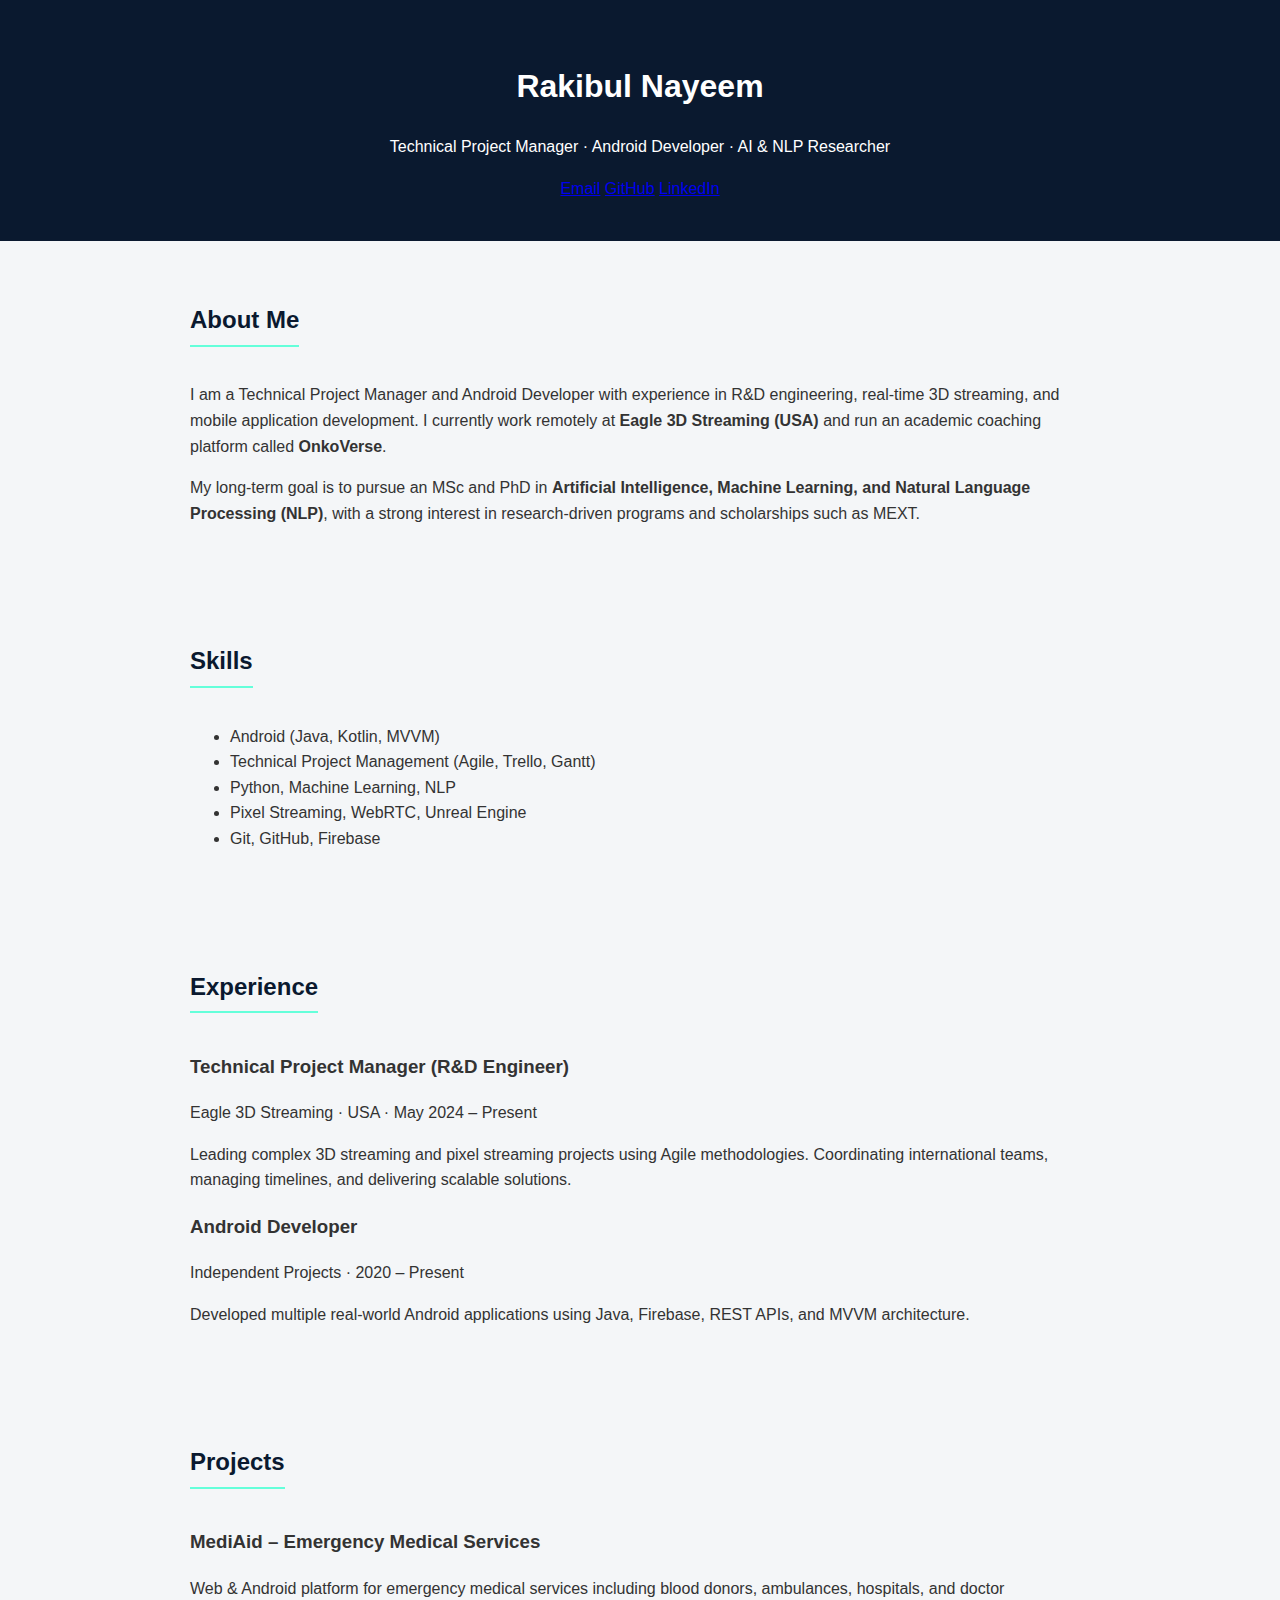
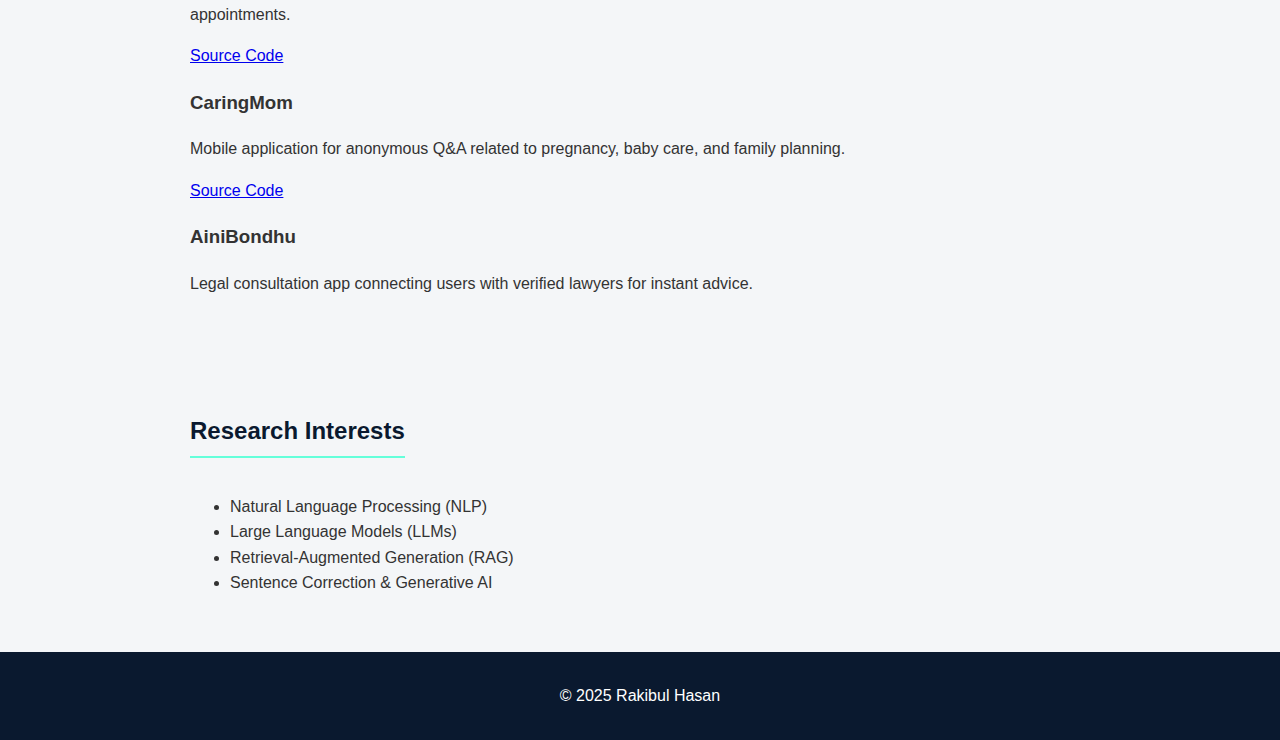
<file: index.html>
<!DOCTYPE html>
<html lang="en">
<head>
    <meta charset="UTF-8">
    <title>Rakibul Hasan | Portfolio</title>
    <meta name="viewport" content="width=device-width, initial-scale=1.0">

    <meta name="description" content="Rakibul Nayeem – Android Developer, Technical Project Manager, AI & NLP Researcher">

    <link rel="stylesheet" href="style.css">
</head>
<body>

<div class="container">

    <!-- HERO -->
    <header class="hero">
        <h1>Rakibul Nayeem</h1>
        <p>
            Technical Project Manager · Android Developer · AI & NLP Researcher  
        </p>

        <div class="hero-links">
            <a href="mailto:rakibul.cse.ruet@gmail.com">Email</a>
            <a href="https://github.com/RakibulNayeem" target="_blank">GitHub</a>
            <a href="https://www.linkedin.com/in/rakibulnayeem/" target="_blank">LinkedIn</a>
        </div>
    </header>

    <!-- ABOUT -->
    <section>
        <h2>About Me</h2>
        <p>
            I am a Technical Project Manager and Android Developer with experience in
            R&D engineering, real-time 3D streaming, and mobile application development.
            I currently work remotely at <strong>Eagle 3D Streaming (USA)</strong> and
            run an academic coaching platform called <strong>OnkoVerse</strong>.
        </p>
        <p>
            My long-term goal is to pursue an MSc and PhD in
            <strong>Artificial Intelligence, Machine Learning, and Natural Language Processing (NLP)</strong>,
            with a strong interest in research-driven programs and scholarships such as MEXT.
        </p>
    </section>

    <!-- SKILLS -->
    <section>
        <h2>Skills</h2>
        <ul class="grid">
            <li>Android (Java, Kotlin, MVVM)</li>
            <li>Technical Project Management (Agile, Trello, Gantt)</li>
            <li>Python, Machine Learning, NLP</li>
            <li>Pixel Streaming, WebRTC, Unreal Engine</li>
            <li>Git, GitHub, Firebase</li>
        </ul>
    </section>

    <!-- EXPERIENCE -->
    <section>
        <h2>Experience</h2>

        <div class="card">
            <h3>Technical Project Manager (R&D Engineer)</h3>
            <span>Eagle 3D Streaming · USA · May 2024 – Present</span>
            <p>
                Leading complex 3D streaming and pixel streaming projects using Agile methodologies.
                Coordinating international teams, managing timelines, and delivering scalable solutions.
            </p>
        </div>

        <div class="card">
            <h3>Android Developer</h3>
            <span>Independent Projects · 2020 – Present</span>
            <p>
                Developed multiple real-world Android applications using Java, Firebase,
                REST APIs, and MVVM architecture.
            </p>
        </div>
    </section>

    <!-- PROJECTS -->
    <section>
        <h2>Projects</h2>

        <div class="card">
            <h3>MediAid – Emergency Medical Services</h3>
            <p>
                Web & Android platform for emergency medical services including blood donors,
                ambulances, hospitals, and doctor appointments.
            </p>
            <a href="https://github.com/RakibulNayeem/MediAid-Web" target="_blank">Source Code</a>
        </div>

        <div class="card">
            <h3>CaringMom</h3>
            <p>
                Mobile application for anonymous Q&A related to pregnancy, baby care,
                and family planning.
            </p>
            <a href="https://github.com/RakibulNayeem/CaringMom" target="_blank">Source Code</a>
        </div>

        <div class="card">
            <h3>AiniBondhu</h3>
            <p>
                Legal consultation app connecting users with verified lawyers for instant advice.
            </p>
        </div>
    </section>

    <!-- RESEARCH -->
    <section>
        <h2>Research Interests</h2>
        <ul class="list">
            <li>Natural Language Processing (NLP)</li>
            <li>Large Language Models (LLMs)</li>
            <li>Retrieval-Augmented Generation (RAG)</li>
            <li>Sentence Correction & Generative AI</li>
        </ul>
    </section>

    <!-- FOOTER -->
    <footer class="footer">
        <p>© 2025 Rakibul Hasan</p>
    </footer>

</div>

</body>
</html>
</file>
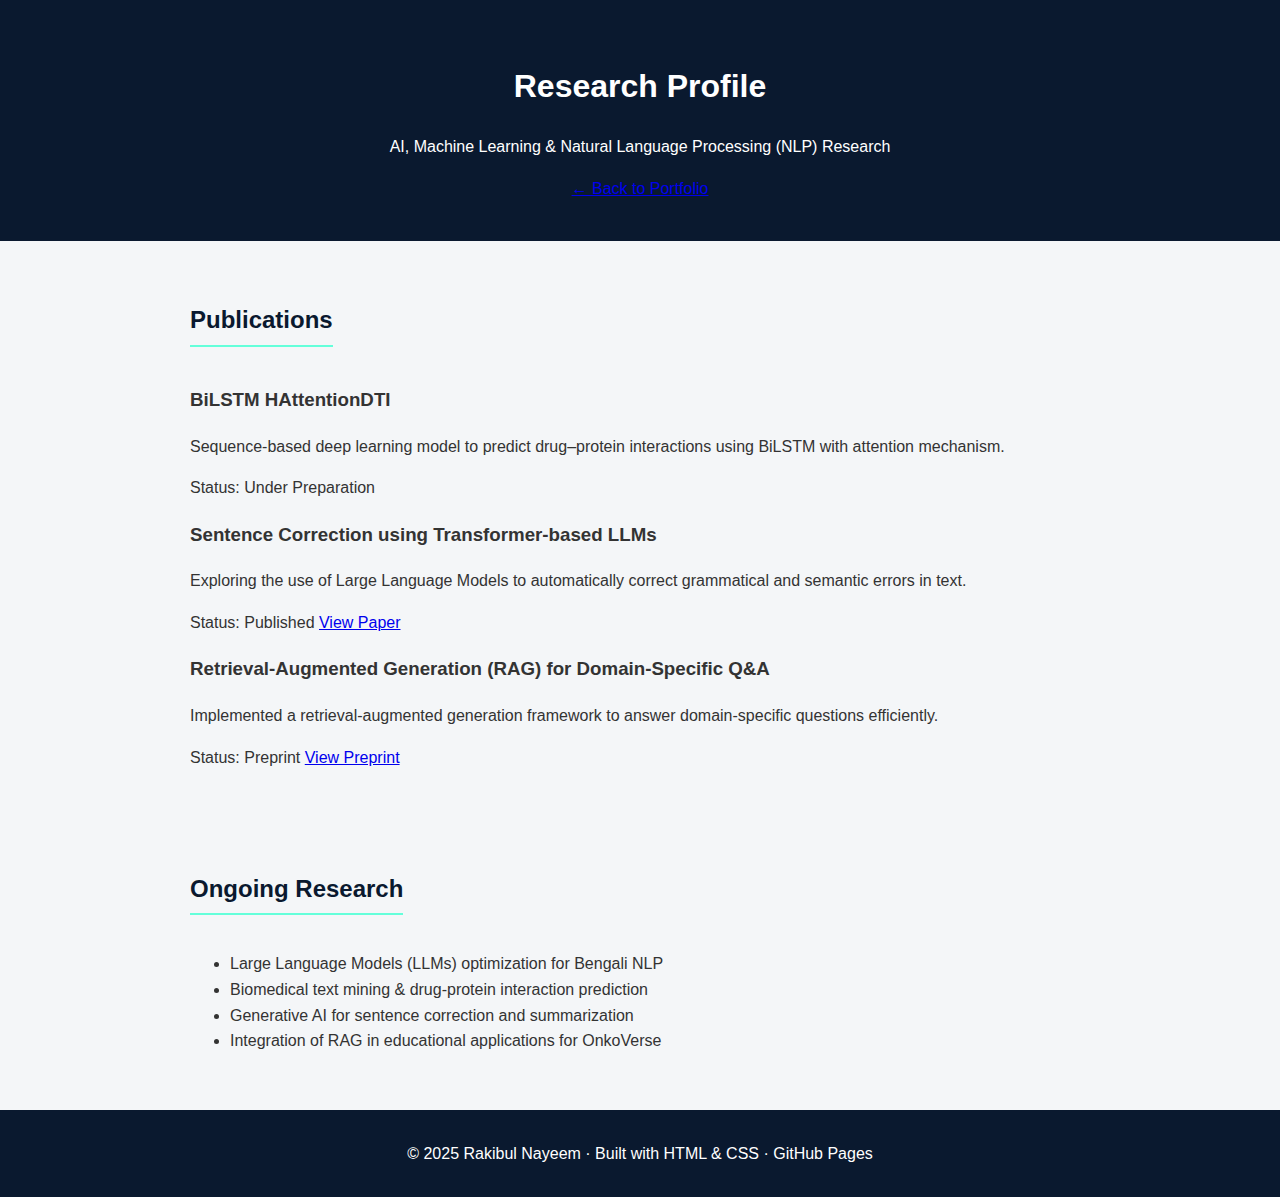
<file: research.html>
<!DOCTYPE html>
<html lang="en">
<head>
    <meta charset="UTF-8">
    <title>Rakibul Nayeem | Research Profile</title>
    <meta name="viewport" content="width=device-width, initial-scale=1.0">
    
    <!-- SEO / Scholar Meta -->
    <meta name="description" content="Research profile of Rakibul Nayeem – AI, Machine Learning, NLP. Publications, projects, and ongoing research for MSc/PhD applications.">
    <meta name="keywords" content="Rakibul Nayeem, NLP, AI, Machine Learning, Research, Publications, PhD, MSc, MEXT Scholarship, Google Scholar">
    <link rel="canonical" href="https://yourgithubusername.github.io/Portfolio/research.html">
    
    <link rel="stylesheet" href="style.css">
</head>
<body>
<div class="container">

    <header class="hero">
        <h1>Research Profile</h1>
        <p>AI, Machine Learning & Natural Language Processing (NLP) Research</p>
        <a href="index.html" class="cv-btn">← Back to Portfolio</a>
    </header>

    <!-- PUBLICATIONS -->
    <section>
        <h2>Publications</h2>

        <div class="card">
            <h3>BiLSTM HAttentionDTI</h3>
            <p>
                Sequence-based deep learning model to predict drug–protein interactions
                using BiLSTM with attention mechanism.
            </p>
            <span>Status: Under Preparation</span>
        </div>

        <div class="card">
            <h3>Sentence Correction using Transformer-based LLMs</h3>
            <p>
                Exploring the use of Large Language Models to automatically correct grammatical and semantic errors in text.
            </p>
            <span>Status: Published</span>
            <a href="https://doi.org/your-doi-here" target="_blank">View Paper</a>
        </div>

        <div class="card">
            <h3>Retrieval-Augmented Generation (RAG) for Domain-Specific Q&A</h3>
            <p>
                Implemented a retrieval-augmented generation framework to answer domain-specific questions efficiently.
            </p>
            <span>Status: Preprint</span>
            <a href="https://arxiv.org/abs/your-arxiv-id" target="_blank">View Preprint</a>
        </div>
    </section>

    <!-- ONGOING RESEARCH -->
    <section>
        <h2>Ongoing Research</h2>
        <ul class="list">
            <li>Large Language Models (LLMs) optimization for Bengali NLP</li>
            <li>Biomedical text mining & drug-protein interaction prediction</li>
            <li>Generative AI for sentence correction and summarization</li>
            <li>Integration of RAG in educational applications for OnkoVerse</li>
        </ul>
    </section>

    <!-- FOOTER -->
    <footer class="footer">
        <p>© 2025 Rakibul Nayeem · Built with HTML & CSS · GitHub Pages</p>
    </footer>

</div>

<script>
const toggle = document.getElementById("theme-toggle");
const body = document.body;

if (localStorage.getItem("theme") === "dark") {
    body.classList.add("dark");
}

toggle?.addEventListener("click", () => {
    body.classList.toggle("dark");
    if (body.classList.contains("dark")) {
        localStorage.setItem("theme", "dark");
    } else {
        localStorage.setItem("theme", "light");
    }
});
</script>
</body>
</html>
</file>
<file: style.css>
body {
    margin: 0;
    font-family: Arial, sans-serif;
    line-height: 1.6;
    background-color: #f4f6f8;
    color: #333;
}

header {
    background: #0a192f;
    color: #fff;
    padding: 40px 20px;
    text-align: center;
}

nav {
    background: #112240;
    text-align: center;
    padding: 10px;
}

nav a {
    color: #fff;
    margin: 0 15px;
    text-decoration: none;
    font-weight: bold;
}

nav a:hover {
    color: #64ffda;
}

section {
    padding: 40px 20px;
    max-width: 900px;
    margin: auto;
}

h2 {
    color: #0a192f;
    border-bottom: 2px solid #64ffda;
    display: inline-block;
    padding-bottom: 5px;
}

.project {
    background: #fff;
    padding: 15px;
    margin-top: 15px;
    border-left: 5px solid #64ffda;
}

footer {
    background: #0a192f;
    color: #fff;
    text-align: center;
    padding: 15px;
}
</file>
